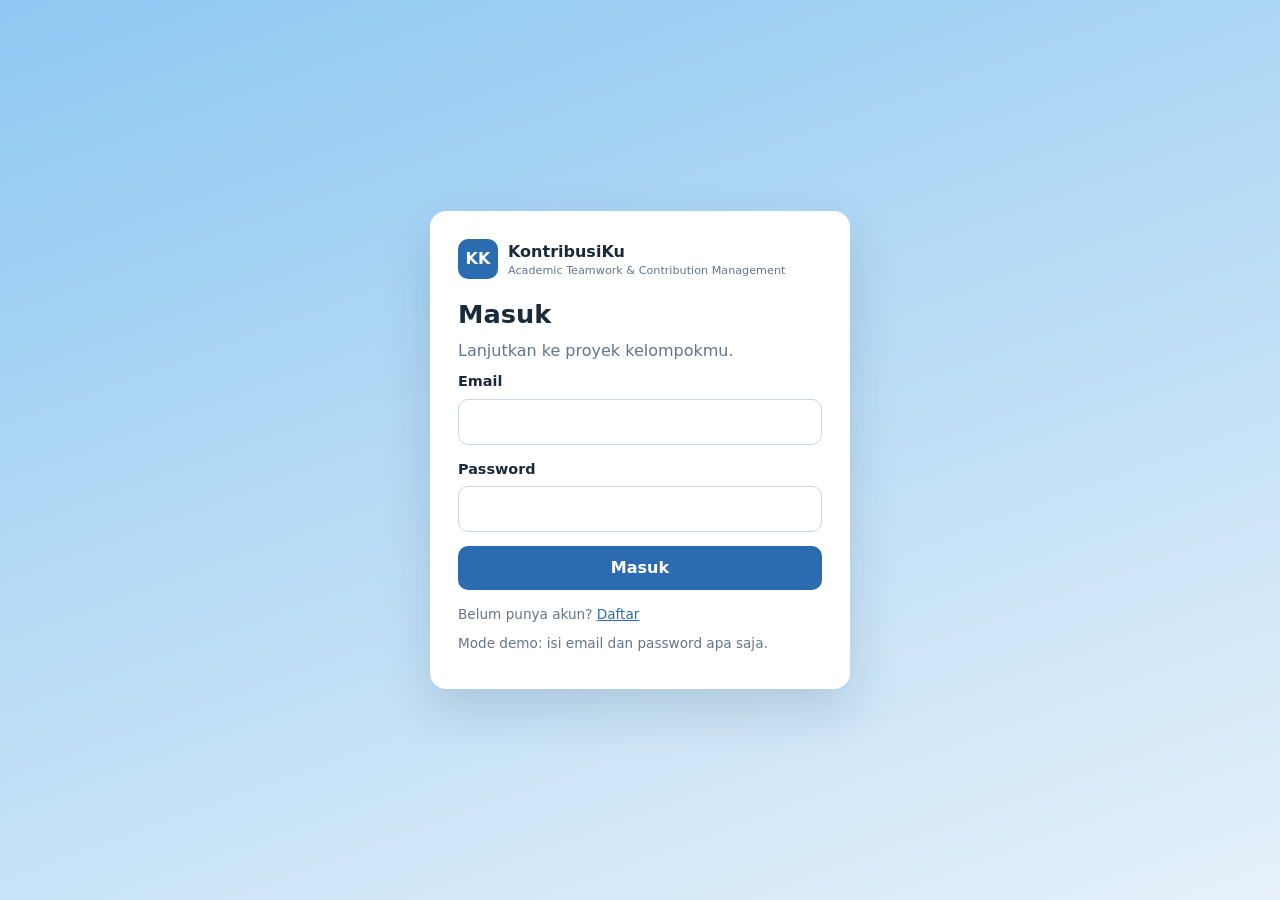
<file: frontend/index.html>
<!doctype html>
<html lang="id">
<head>
  <meta charset="UTF-8">
  <meta name="viewport" content="width=device-width, initial-scale=1.0">
  <title>Dashboard · KontribusiKu</title>
  <link rel="stylesheet" href="assets/css/style.css">
</head>
<body data-page="dashboard">
  <div class="app">
    <aside class="sidebar" id="sidebar"></aside>
    <div class="main">
      <header class="topbar" id="topbar"></header>
      <main class="content" id="content">
        <p class="muted">Memuat…</p>
      </main>
      <footer class="footer">
        <span>© 2026 KontribusiKu · Kelompok 7 · Universitas Paramadina</span>
        <button type="button" class="link-btn small" data-action="reset">Reset data contoh</button>
      </footer>
    </div>
  </div>
  <script src="assets/js/data.js"></script>
  <script src="assets/js/app.js"></script>
</body>
</html>
</file>
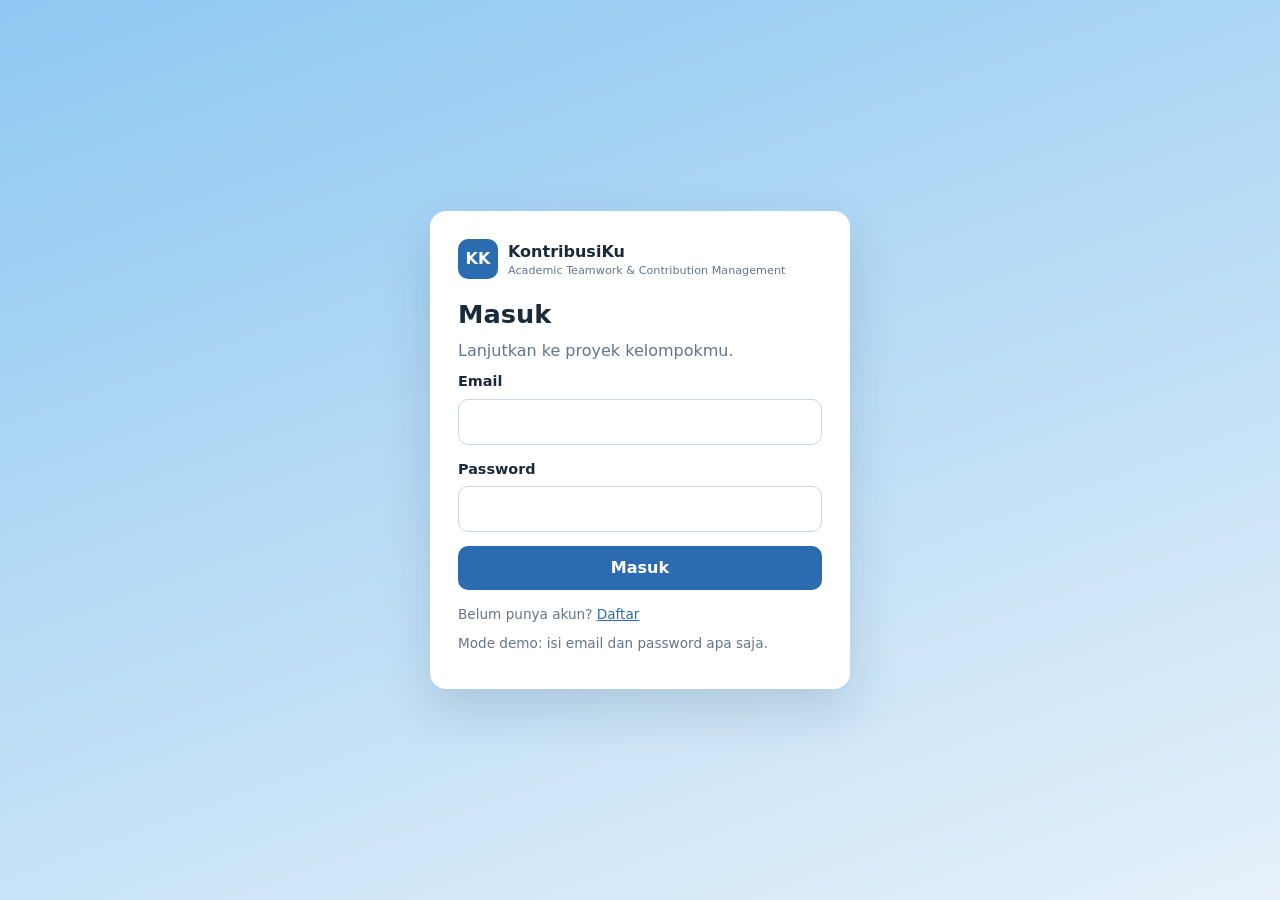
<file: frontend/laporan.html>
<!doctype html>
<html lang="id">
<head>
  <meta charset="UTF-8">
  <meta name="viewport" content="width=device-width, initial-scale=1.0">
  <title>Laporan Kontribusi · KontribusiKu</title>
  <link rel="stylesheet" href="assets/css/style.css">
</head>
<body data-page="laporan">
  <div class="app">
    <aside class="sidebar" id="sidebar"></aside>
    <div class="main">
      <header class="topbar" id="topbar"></header>
      <main class="content" id="content">
        <p class="muted">Memuat…</p>
      </main>
      <footer class="footer">
        <span>© 2026 KontribusiKu · Kelompok 7 · Universitas Paramadina</span>
        <button type="button" class="link-btn small" data-action="reset">Reset data contoh</button>
      </footer>
    </div>
  </div>
  <script src="assets/js/data.js"></script>
  <script src="assets/js/app.js"></script>
</body>
</html>
</file>
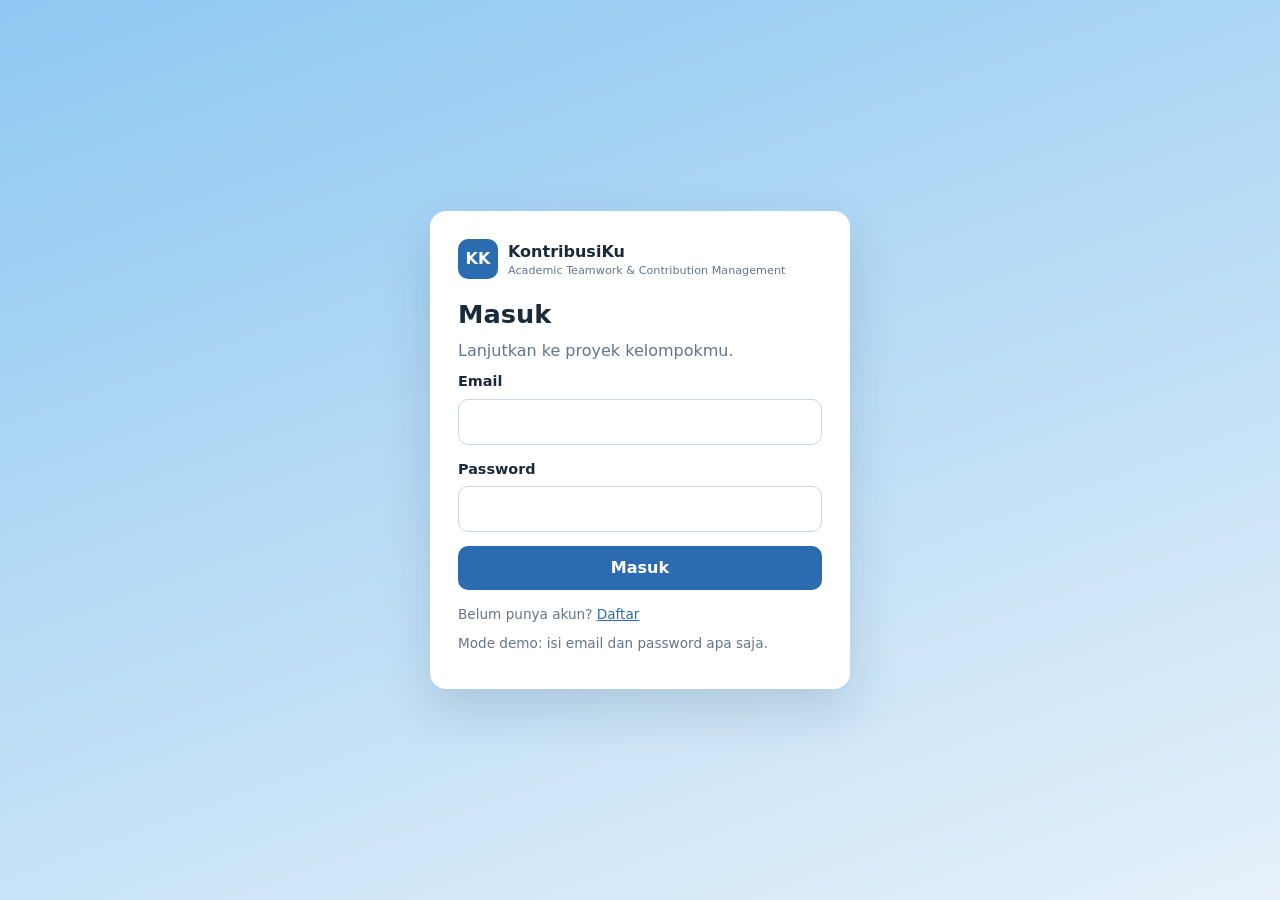
<file: frontend/login.html>
<!doctype html>
<html lang="id">
<head>
  <meta charset="UTF-8">
  <meta name="viewport" content="width=device-width, initial-scale=1.0">
  <title>Masuk · KontribusiKu</title>
  <link rel="stylesheet" href="assets/css/style.css">
</head>
<body data-page="auth" class="auth-body">
  <main class="auth-card">
    <div class="brand">
      <div class="brand-logo">KK</div>
      <div><strong>KontribusiKu</strong>
        <small>Academic Teamwork &amp; Contribution Management</small></div>
    </div>
    <h1>Masuk</h1>
    <p class="muted">Lanjutkan ke proyek kelompokmu.</p>
    <form class="form" data-form="login" novalidate>
      <div class="field">
        <label for="email">Email</label>
        <input id="email" name="email" type="email" autocomplete="email" required>
      </div>
      <div class="field">
        <label for="password">Password</label>
        <input id="password" name="password" type="password" autocomplete="current-password" required>
      </div>
      <button class="btn btn-primary btn-block" type="submit">Masuk</button>
    </form>
    <p class="small muted" style="margin-top:14px">Belum punya akun? <a href="register.html">Daftar</a></p>
    <p class="small muted">Mode demo: isi email dan password apa saja.</p>
  </main>
  <script src="assets/js/data.js"></script>
  <script src="assets/js/app.js"></script>
</body>
</html>
</file>
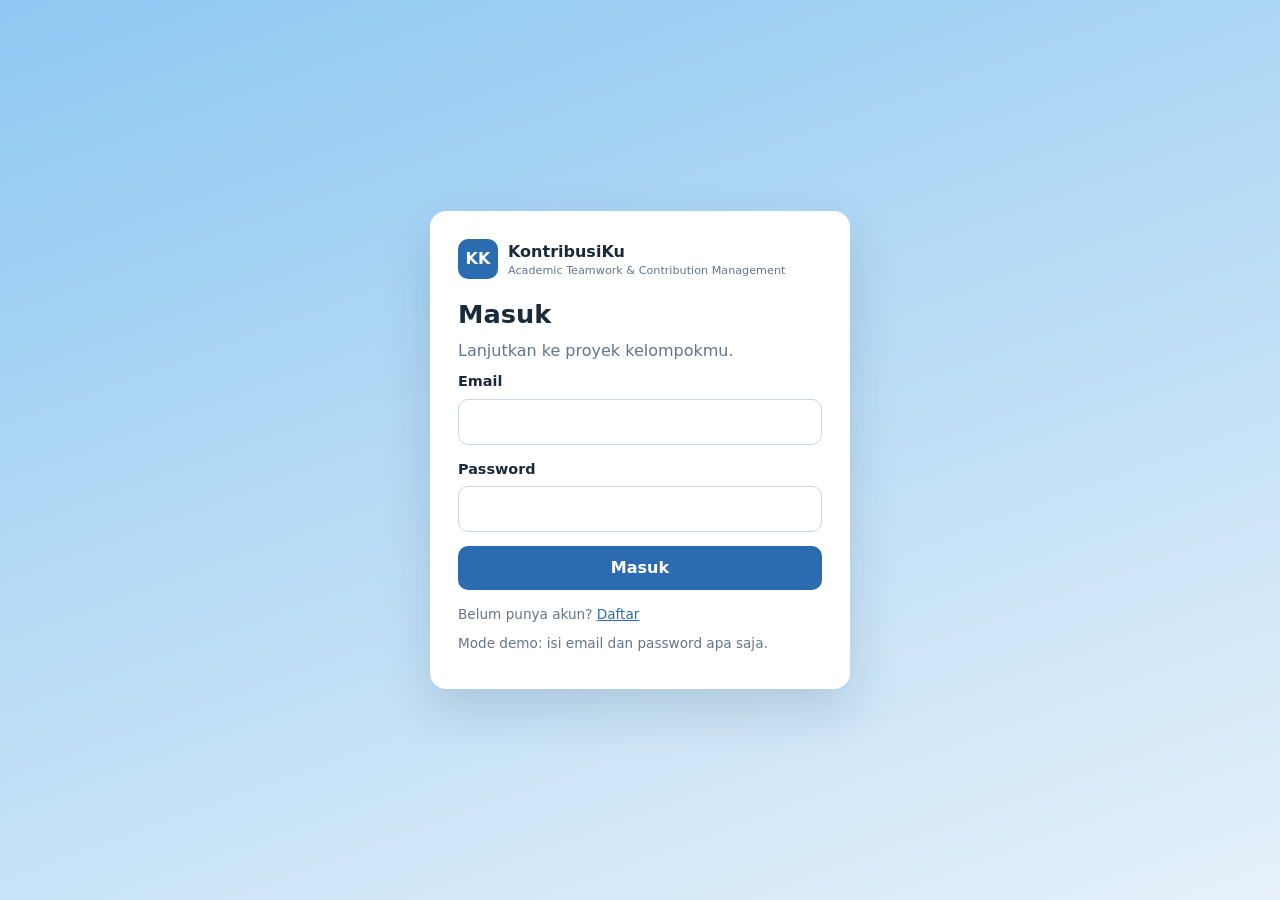
<file: frontend/proyek.html>
<!doctype html>
<html lang="id">
<head>
  <meta charset="UTF-8">
  <meta name="viewport" content="width=device-width, initial-scale=1.0">
  <title>Proyek · KontribusiKu</title>
  <link rel="stylesheet" href="assets/css/style.css">
</head>
<body data-page="proyek">
  <div class="app">
    <aside class="sidebar" id="sidebar"></aside>
    <div class="main">
      <header class="topbar" id="topbar"></header>
      <main class="content" id="content">
        <p class="muted">Memuat…</p>
      </main>
      <footer class="footer">
        <span>© 2026 KontribusiKu · Kelompok 7 · Universitas Paramadina</span>
        <button type="button" class="link-btn small" data-action="reset">Reset data contoh</button>
      </footer>
    </div>
  </div>
  <script src="assets/js/data.js"></script>
  <script src="assets/js/app.js"></script>
</body>
</html>
</file>
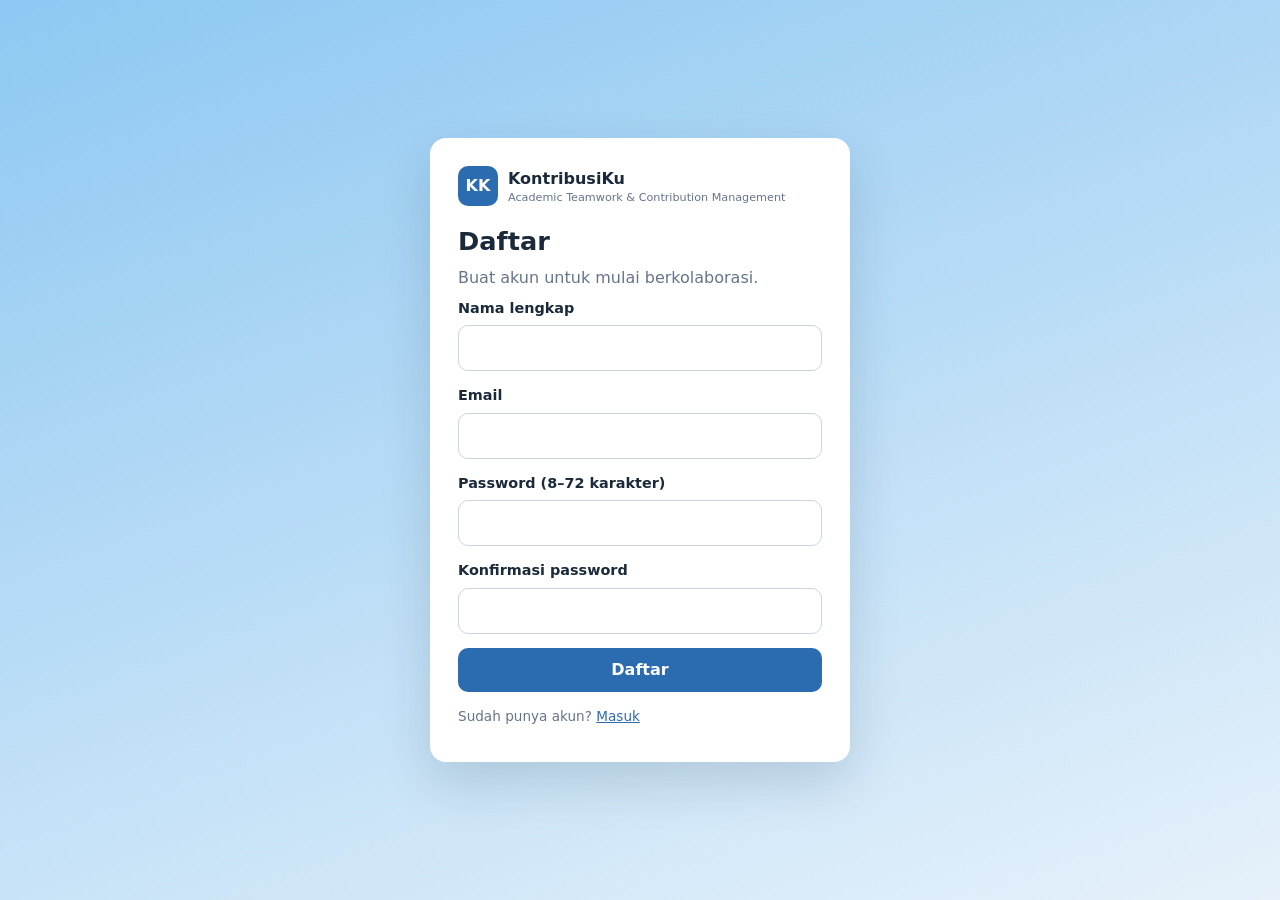
<file: frontend/register.html>
<!doctype html>
<html lang="id">
<head>
  <meta charset="UTF-8">
  <meta name="viewport" content="width=device-width, initial-scale=1.0">
  <title>Daftar · KontribusiKu</title>
  <link rel="stylesheet" href="assets/css/style.css">
</head>
<body data-page="auth" class="auth-body">
  <main class="auth-card">
    <div class="brand">
      <div class="brand-logo">KK</div>
      <div><strong>KontribusiKu</strong>
        <small>Academic Teamwork &amp; Contribution Management</small></div>
    </div>
    <h1>Daftar</h1>
    <p class="muted">Buat akun untuk mulai berkolaborasi.</p>
    <form class="form" data-form="register" novalidate>
      <div class="field">
        <label for="name">Nama lengkap</label>
        <input id="name" name="name" type="text" maxlength="100" autocomplete="name" required>
      </div>
      <div class="field">
        <label for="email">Email</label>
        <input id="email" name="email" type="email" autocomplete="email" required>
      </div>
      <div class="field">
        <label for="password">Password (8–72 karakter)</label>
        <input id="password" name="password" type="password" autocomplete="new-password" required>
      </div>
      <div class="field">
        <label for="password_confirm">Konfirmasi password</label>
        <input id="password_confirm" name="password_confirm" type="password" autocomplete="new-password" required>
      </div>
      <button class="btn btn-primary btn-block" type="submit">Daftar</button>
    </form>
    <p class="small muted" style="margin-top:14px">Sudah punya akun? <a href="login.html">Masuk</a></p>
  </main>
  <script src="assets/js/data.js"></script>
  <script src="assets/js/app.js"></script>
</body>
</html>
</file>
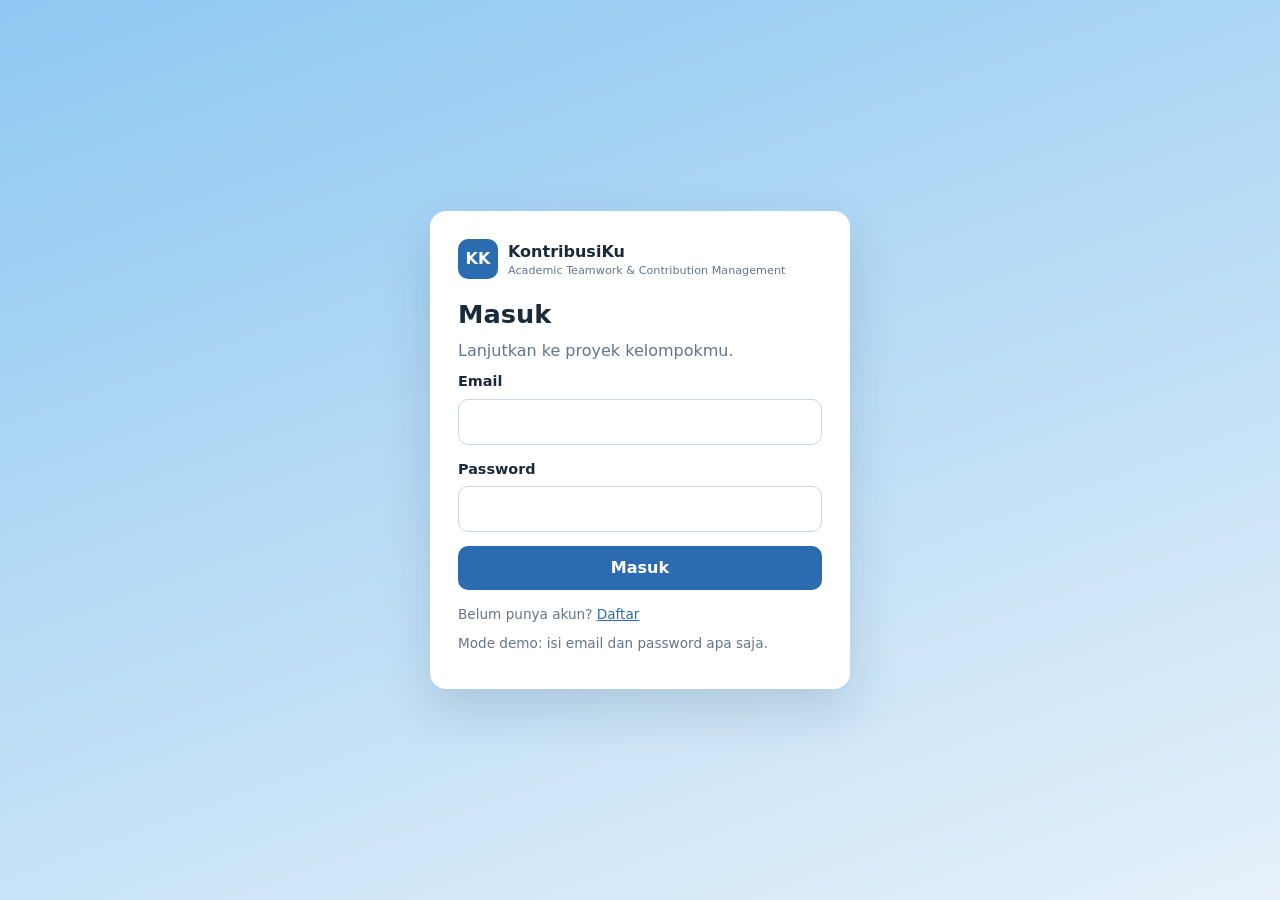
<file: frontend/tugas.html>
<!doctype html>
<html lang="id">
<head>
  <meta charset="UTF-8">
  <meta name="viewport" content="width=device-width, initial-scale=1.0">
  <title>Tugas · KontribusiKu</title>
  <link rel="stylesheet" href="assets/css/style.css">
</head>
<body data-page="tugas">
  <div class="app">
    <aside class="sidebar" id="sidebar"></aside>
    <div class="main">
      <header class="topbar" id="topbar"></header>
      <main class="content" id="content">
        <p class="muted">Memuat…</p>
      </main>
      <footer class="footer">
        <span>© 2026 KontribusiKu · Kelompok 7 · Universitas Paramadina</span>
        <button type="button" class="link-btn small" data-action="reset">Reset data contoh</button>
      </footer>
    </div>
  </div>
  <script src="assets/js/data.js"></script>
  <script src="assets/js/app.js"></script>
</body>
</html>
</file>
<file: frontend/assets/css/style.css>
/* ==========================================================
   KontribusiKu - gaya utama
   Ukuran mengikuti anotasi referensi desain:
   header ±80px, sidebar ±220px, footer ±60px, padding halaman 24px.
   ========================================================== */

:root {
  --primary: #2b6cb0;
  --primary-dark: #1e4f86;
  --primary-soft: #d8ecfb;
  --bg: #e6f1fa;
  --panel: #f5efef;
  --card: #ffffff;
  --text: #1b2a3a;
  --muted: #64748b;
  --line: #e2e8f0;
  --ok: #22a06b;
  --warn: #f08a24;
  --danger: #d9534f;
  --info: #2b6cb0;
  --gray: #94a3b8;
  --radius: 16px;
  --sidebar: 220px;
  --topbar: 80px;
  --footer: 60px;
  --shadow: 0 4px 14px rgba(15, 40, 70, 0.08);
}

* { box-sizing: border-box; }
html, body { margin: 0; }
body {
  font-family: system-ui, -apple-system, "Segoe UI", Roboto, Arial, sans-serif;
  color: var(--text);
  background: var(--bg);
  line-height: 1.5;
  min-height: 100vh;
}
a { color: var(--primary); }
h1, h2, h3 { margin: 0 0 0.5rem; line-height: 1.25; }
h1 { font-size: 1.6rem; }
h2 { font-size: 1.2rem; }
h3 { font-size: 1rem; }
p { margin: 0 0 0.5rem; }
.muted { color: var(--muted); }
.small { font-size: 0.85rem; }

/* ---------- Kerangka aplikasi ---------- */
.app {
  display: flex;
  gap: 16px;
  padding: 16px;
  min-height: 100vh;
}
.sidebar {
  width: var(--sidebar);
  flex: 0 0 var(--sidebar);
  background: var(--card);
  border-radius: var(--radius);
  padding: 20px 16px;
  display: flex;
  flex-direction: column;
  gap: 8px;
  position: sticky;
  top: 16px;
  align-self: flex-start;
  height: calc(100vh - 32px);
  box-shadow: var(--shadow);
}
.brand { display: flex; gap: 10px; align-items: center; margin-bottom: 16px; }
.brand-logo {
  width: 40px; height: 40px; border-radius: 10px;
  background: var(--primary); color: #fff;
  display: grid; place-items: center; font-weight: 700;
}
.brand strong { display: block; }
.brand small { display: block; color: var(--muted); font-size: 0.7rem; line-height: 1.2; }
.nav a {
  display: block;
  padding: 10px 14px;
  border-radius: 10px;
  background: var(--primary-soft);
  color: var(--text);
  text-decoration: none;
  font-weight: 600;
  font-size: 0.92rem;
  margin-bottom: 6px;
}
.nav a:hover:not(.active) { background: #bfe0f5; }
.nav a.active { background: var(--primary); color: #fff; }
.sidebar-foot { margin-top: auto; }

.main {
  flex: 1;
  min-width: 0;
  display: flex;
  flex-direction: column;
  gap: 12px;
}
.topbar {
  display: flex;
  align-items: center;
  gap: 12px;
  background: var(--card);
  border-radius: var(--radius);
  padding: 14px 18px;
  min-height: var(--topbar);
  box-shadow: var(--shadow);
}
.search-form { flex: 1; margin: 0; }
.search {
  width: 100%;
  padding: 10px 14px;
  border: 1px solid var(--line);
  border-radius: 10px;
  background: #f1f5f9;
  font: inherit;
}
.search-sm { max-width: 260px; }
.user-chip { display: flex; align-items: center; gap: 8px; white-space: nowrap; }
.user-chip small { display: block; color: var(--muted); }

.content {
  flex: 1;
  background: var(--panel);
  border-radius: var(--radius);
  padding: 24px;
  display: flex;
  flex-direction: column;
  gap: 20px;
  box-shadow: var(--shadow);
}
.footer {
  background: var(--card);
  border-radius: var(--radius);
  min-height: var(--footer);
  display: flex;
  align-items: center;
  justify-content: space-between;
  flex-wrap: wrap;
  gap: 8px;
  padding: 10px 18px;
  color: var(--muted);
  font-size: 0.8rem;
}

/* ---------- Komponen dasar ---------- */
.card {
  background: var(--card);
  border-radius: var(--radius);
  padding: 24px;
  box-shadow: var(--shadow);
}
.card-inset {
  background: #f8fafc;
  border: 1px solid var(--line);
  border-radius: 12px;
  padding: 16px;
}
.page-head {
  display: flex;
  justify-content: space-between;
  align-items: center;
  gap: 16px;
  flex-wrap: wrap;
}
.row { display: flex; gap: 8px; align-items: center; flex-wrap: wrap; }
.row-gap { display: flex; gap: 8px; flex-wrap: wrap; }
.hero {
  background: linear-gradient(120deg, #2b6cb0, #4aa3e0);
  color: #fff;
  border-radius: var(--radius);
  padding: 28px 24px;
}
.hero h1 { color: #fff; }
.hero p { opacity: 0.92; margin-bottom: 14px; }
.grid-stats { display: grid; grid-template-columns: repeat(4, 1fr); gap: 16px; }
.stat { display: flex; gap: 12px; align-items: center; }
.stat-ico {
  width: 44px; height: 44px; border-radius: 12px;
  display: grid; place-items: center; font-weight: 700; color: #fff; flex: 0 0 auto;
}
.stat-value { font-size: 1.5rem; font-weight: 700; line-height: 1.1; }
.grid-2 { display: grid; grid-template-columns: 2fr 1fr; gap: 16px; align-items: start; }
.grid-cards { display: grid; grid-template-columns: repeat(auto-fill, minmax(260px, 1fr)); gap: 16px; }
.project-card { cursor: pointer; transition: transform 0.15s; }
.project-card:hover { transform: translateY(-2px); }
.section-head { display: flex; justify-content: space-between; align-items: center; gap: 8px; margin-bottom: 12px; flex-wrap: wrap; }

.chip {
  display: inline-block;
  padding: 3px 10px;
  border-radius: 999px;
  font-size: 0.75rem;
  font-weight: 600;
  white-space: nowrap;
}
.chip-gray { background: #e2e8f0; color: #334155; }
.chip-blue { background: #dbeafe; color: #1d4ed8; }
.chip-orange { background: #ffedd5; color: #c2410c; }
.chip-red { background: #fee2e2; color: #b91c1c; }
.chip-yellow { background: #fef3c7; color: #92400e; }
.chip-green { background: #dcfce7; color: #15803d; }

.btn {
  display: inline-flex;
  align-items: center;
  justify-content: center;
  gap: 6px;
  border: 1px solid transparent;
  border-radius: 10px;
  padding: 9px 16px;
  font: inherit;
  font-weight: 600;
  cursor: pointer;
  text-decoration: none;
  background: #fff;
  color: var(--text);
}
.btn-primary { background: var(--primary); color: #fff; }
.btn-primary:hover { background: var(--primary-dark); }
.btn-outline { border-color: var(--primary); color: var(--primary); }
.btn-success { background: var(--ok); color: #fff; }
.btn-warn { background: var(--warn); color: #fff; }
.btn-light { background: #fff; color: var(--primary-dark); }
.btn-sm { padding: 6px 12px; font-size: 0.85rem; }
.btn-block { width: 100%; }
.icon-btn {
  border: 0; background: transparent; font-size: 1.4rem;
  cursor: pointer; line-height: 1; padding: 4px 8px; border-radius: 8px;
}
.icon-btn:hover { background: #f1f5f9; }
.menu-btn { display: none; }
.link-btn {
  background: none; border: 0; padding: 0; margin: 0;
  color: var(--primary); cursor: pointer; font: inherit; font-weight: 600; text-align: left;
}
.link-btn:hover { text-decoration: underline; }
:focus-visible { outline: 3px solid #7dd3fc; outline-offset: 2px; }

.tabs { display: flex; gap: 8px; flex-wrap: wrap; }
.tab {
  border: 1px solid var(--line); background: #fff; border-radius: 999px;
  padding: 7px 14px; cursor: pointer; font: inherit; font-size: 0.9rem;
}
.tab.active { background: var(--primary); border-color: var(--primary); color: #fff; }
.filter-bar { display: flex; gap: 10px; align-items: center; flex-wrap: wrap; justify-content: space-between; margin-bottom: 16px; }

.progress { height: 8px; background: #e8f0f8; border-radius: 999px; overflow: hidden; }
.progress span { display: block; height: 100%; background: var(--primary); border-radius: 999px; }

.avatar {
  width: 30px; height: 30px; border-radius: 50%;
  display: inline-grid; place-items: center;
  color: #fff; font-size: 0.7rem; font-weight: 700;
  border: 2px solid #fff; flex: 0 0 auto;
}
.avatars { display: flex; padding-left: 6px; }
.avatars .avatar { margin-left: -6px; }

.task-list { display: flex; flex-direction: column; gap: 12px; }
.task-card {
  background: #fff;
  border-radius: 14px;
  padding: 16px 18px;
  border-left: 6px solid var(--gray);
  box-shadow: var(--shadow);
  display: grid;
  gap: 10px;
}
.task-card.s-in_progress { border-left-color: var(--info); }
.task-card.s-submitted { border-left-color: var(--warn); }
.task-card.s-revision { border-left-color: var(--danger); }
.task-card.s-done { border-left-color: var(--ok); }
.task-head { display: flex; justify-content: space-between; gap: 12px; flex-wrap: wrap; align-items: flex-start; }
.task-head h3 { margin-bottom: 2px; }
.task-foot { display: flex; justify-content: space-between; align-items: center; gap: 12px; flex-wrap: wrap; }

.table-wrap { overflow-x: auto; }
table { width: 100%; border-collapse: collapse; font-size: 0.92rem; }
th, td { padding: 10px 12px; border-bottom: 1px solid var(--line); text-align: left; vertical-align: middle; }
th { color: var(--muted); font-weight: 600; font-size: 0.78rem; text-transform: uppercase; letter-spacing: 0.03em; }

.donut {
  width: 150px; height: 150px; border-radius: 50%;
  display: grid; place-items: center; margin: 8px auto 16px;
}
.donut-hole {
  width: 104px; height: 104px; border-radius: 50%; background: #fff;
  display: grid; place-items: center; font-weight: 700; font-size: 1.3rem;
}
.legend { list-style: none; padding: 0; margin: 0; }
.legend li { display: flex; justify-content: space-between; align-items: center; padding: 6px 0; border-bottom: 1px solid var(--line); }
.dot { display: inline-block; width: 10px; height: 10px; border-radius: 50%; margin-right: 6px; }
.activity-list { list-style: none; padding: 0; margin: 0; display: grid; gap: 12px; }
.activity-list li { display: flex; gap: 10px; align-items: flex-start; }
.activity-list .time { color: var(--muted); font-size: 0.78rem; white-space: nowrap; }
.member-list { list-style: none; padding: 0; margin: 0 0 12px; }
.member-list li { display: flex; gap: 8px; align-items: center; padding: 6px 0; flex-wrap: wrap; }
.disclaimer {
  background: #f1f5f9; border-left: 4px solid var(--primary);
  padding: 12px 14px; border-radius: 8px; font-size: 0.88rem; color: var(--muted);
}

/* ---------- Form dan modal ---------- */
.form { display: grid; gap: 14px; }
.inline { display: flex; gap: 8px; align-items: center; flex-wrap: wrap; }
.field { display: grid; gap: 6px; }
.field label, .form-label { font-weight: 600; font-size: 0.9rem; }
input[type="text"], input[type="email"], input[type="password"], input[type="url"],
input[type="date"], input[type="file"], select, textarea {
  width: 100%;
  padding: 10px 12px;
  border: 1px solid #cbd5e1;
  border-radius: 10px;
  font: inherit;
  background: #fff;
}
select.select-sm { width: auto; min-width: 220px; }
input:focus, select:focus, textarea:focus { outline: 2px solid #7dd3fc; border-color: var(--primary); }
.check { display: inline-flex; align-items: center; gap: 6px; margin: 4px 12px 4px 0; cursor: pointer; }
.check input { width: 16px; height: 16px; }
.seg { display: flex; gap: 16px; flex-wrap: wrap; }
.seg label { cursor: pointer; }
.form-row { display: grid; grid-template-columns: 1fr 1fr; gap: 14px; }
.detail h3 { margin-top: 18px; }
.detail dl.meta { display: grid; grid-template-columns: auto 1fr; gap: 6px 16px; margin: 12px 0; }
.detail dt { color: var(--muted); }
.detail dd { margin: 0; }
.sub-list { list-style: none; padding: 0; margin: 0; display: grid; gap: 10px; }
.sub { border: 1px solid var(--line); border-radius: 12px; padding: 12px; }
.review { font-size: 0.88rem; color: var(--muted); margin-top: 4px; }
.modal-backdrop {
  position: fixed; inset: 0; background: rgba(15, 23, 42, 0.45);
  display: grid; place-items: center; padding: 16px; z-index: 50;
}
.modal {
  background: #fff; border-radius: var(--radius);
  width: min(640px, 100%); max-height: 90vh; overflow: auto;
  box-shadow: 0 20px 50px rgba(0, 0, 0, 0.25);
}
.modal-head {
  display: flex; justify-content: space-between; align-items: center;
  padding: 18px 22px; border-bottom: 1px solid var(--line);
}
.modal-head h2 { margin: 0; }
.modal-body { padding: 20px 22px; }
.toast {
  position: fixed; right: 16px; bottom: 16px; background: #0f172a; color: #fff;
  padding: 12px 16px; border-radius: 12px; box-shadow: var(--shadow); z-index: 60;
  max-width: min(360px, calc(100% - 32px));
}
.toast.error { background: var(--danger); }

/* ---------- Halaman login dan register ---------- */
.auth-body {
  display: grid; place-items: center; min-height: 100vh; padding: 16px;
  background: linear-gradient(160deg, #8ec8f2, #e6f1fa);
}
.auth-card {
  width: min(420px, 100%); background: #fff; border-radius: var(--radius);
  padding: 28px; box-shadow: 0 20px 50px rgba(15, 40, 70, 0.15);
}
.auth-card .brand { margin-bottom: 20px; }

/* ---------- Responsif ---------- */
@media (max-width: 1100px) {
  .grid-stats { grid-template-columns: repeat(2, 1fr); }
  .grid-2 { grid-template-columns: 1fr; }
}
@media (max-width: 900px) {
  .sidebar {
    position: fixed; left: 0; top: 0; height: 100vh; width: 260px; z-index: 40;
    transform: translateX(-105%); transition: transform 0.2s;
    border-radius: 0 var(--radius) var(--radius) 0;
  }
  .sidebar.open { transform: none; }
  .menu-btn { display: inline-block; }
  .search-sm { max-width: none; }
}
@media (max-width: 560px) {
  .app { padding: 16px; }
  .content { padding: 16px; }
  .topbar { padding: 10px 12px; }
  .user-chip > div { display: none; }
  .grid-stats { grid-template-columns: 1fr 1fr; gap: 10px; }
  .stat { flex-direction: column; align-items: flex-start; gap: 8px; }
  .stat-value { font-size: 1.2rem; }
  .form-row { grid-template-columns: 1fr; }
  select.select-sm { min-width: 0; width: 100%; }
  .footer { justify-content: center; text-align: center; }
  .page-head { flex-direction: column; align-items: flex-start; }
  .detail dl.meta { grid-template-columns: 1fr; }
}
</file>
